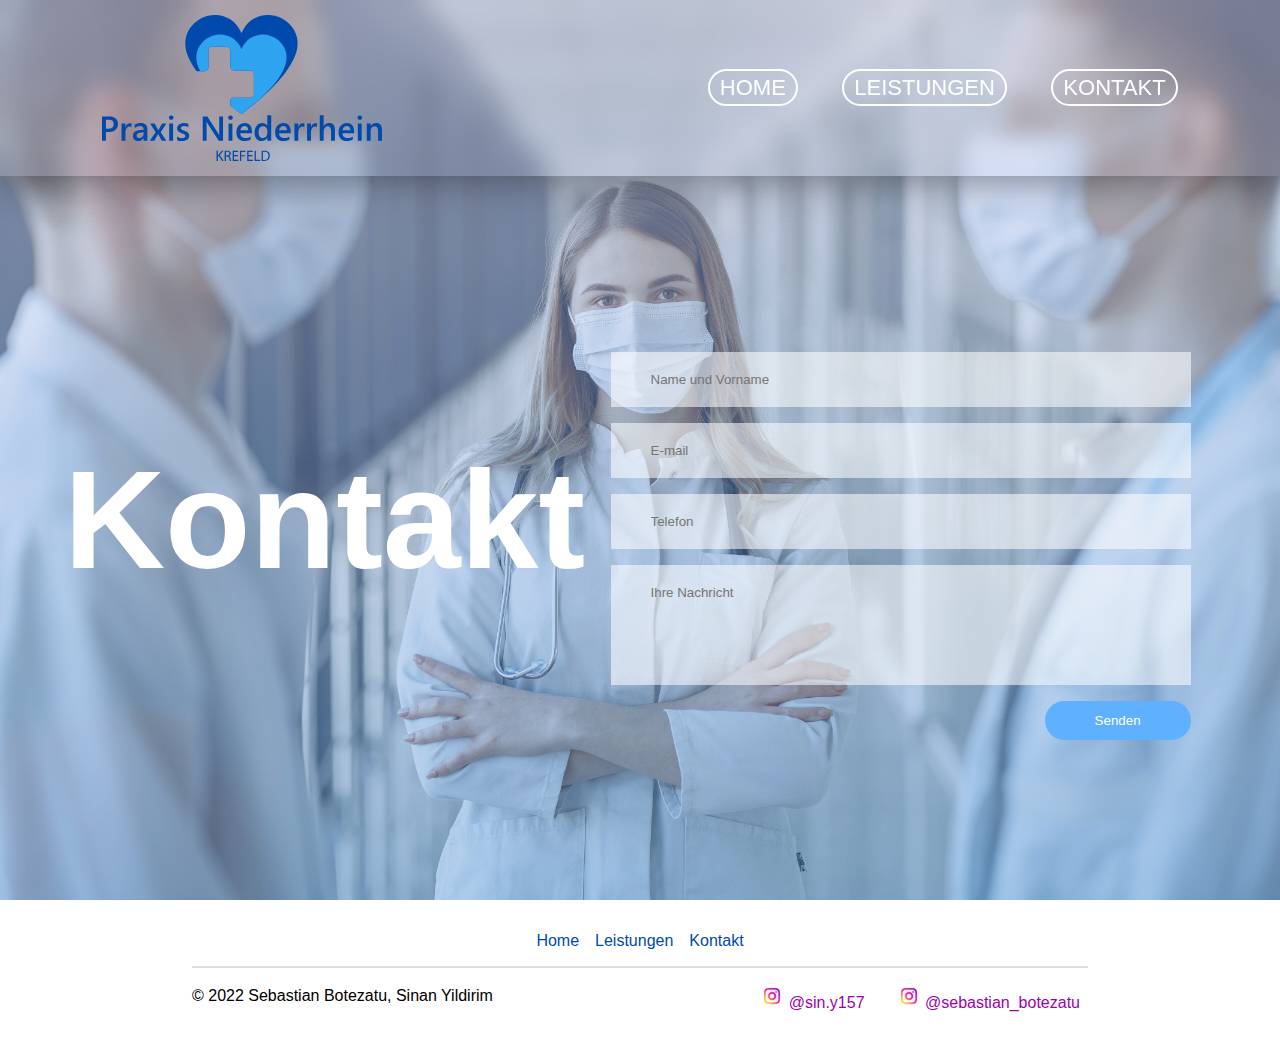
<file: public/kontakt.html>
<!DOCTYPE html>
<html>
    <head>
        <meta name="viewport" content="width=device-width, initial-scale=1.0">
        <title>Praxis Niederrhein - Hausärztliche Gemeinschaftspraxis</title>
        <link rel="stylesheet" href="style.css">
        <link rel="icon" href="media/logo.svg">
    </head>
    <body>
        <div class="navigator line">
        </div>
        <div class="main-content">
            <div class="background-img3"> </div>
            <div class="mainBackground2"> </div>
            <nav>
                <img src="media/logo.svg" class="logo">
                <ul>
                    <li><a href="index.html">HOME</a></li>
                    <li><a href="leistungen.html">LEISTUNGEN</a></li>
                    <li><a href="kontakt.html">KONTAKT</a></li>
                </ul>
            </nav>
            <div class="content-Leistung">
                <h1>Kontakt</h1>
            </div>
            <div class="kontakt-section">
                <form class="kontakt-form" action="kontakt.html" method="post">
                    <input type="text" class="kontakt-form-text" placeholder="Name und Vorname">
                    <input type="email" class="kontakt-form-text" placeholder="E-mail">
                    <input type="text" class="kontakt-form-text" placeholder="Telefon">
                    <textarea class="kontakt-form-text" placeholder="Ihre Nachricht"></textarea>
                    <input type="submit" class="kontakt-form-btn" value="Senden">
                </form>
            </div>
            </div>
        </div>
        <footer>
            <ul class="footer-nav">
                <li><a href="index.html">Home</a></li>
                <li><a href="leistungen.html">Leistungen</a></li>
                <li><a href="kontakt.html">Kontakt</a></li>
            </ul>
            <div class="footer-bottom">
                <div class="footer-copyright">
                    <span>© 2022 Sebastian Botezatu, Sinan Yildirim</span>
                </div>
            
                <ul class="footer-socials">
                    <a href="https://www.instagram.com/sin.y157">
                        <li>
                            <img width="24" height="24" src="media/instagram.png"/>
                            <p>@sin.y157</p>
                        </li>
                    </a>
                    <a href="https://www.instagram.com/sebastian_botezatu">
                        <li>
                            <img width="24" height="24" src="media/instagram.png"/>
                            <p>@sebastian_botezatu</p>
                        </li>
                    </a>
                </ul>
            </div>
        </footer>
    </body>
</html>
</file>
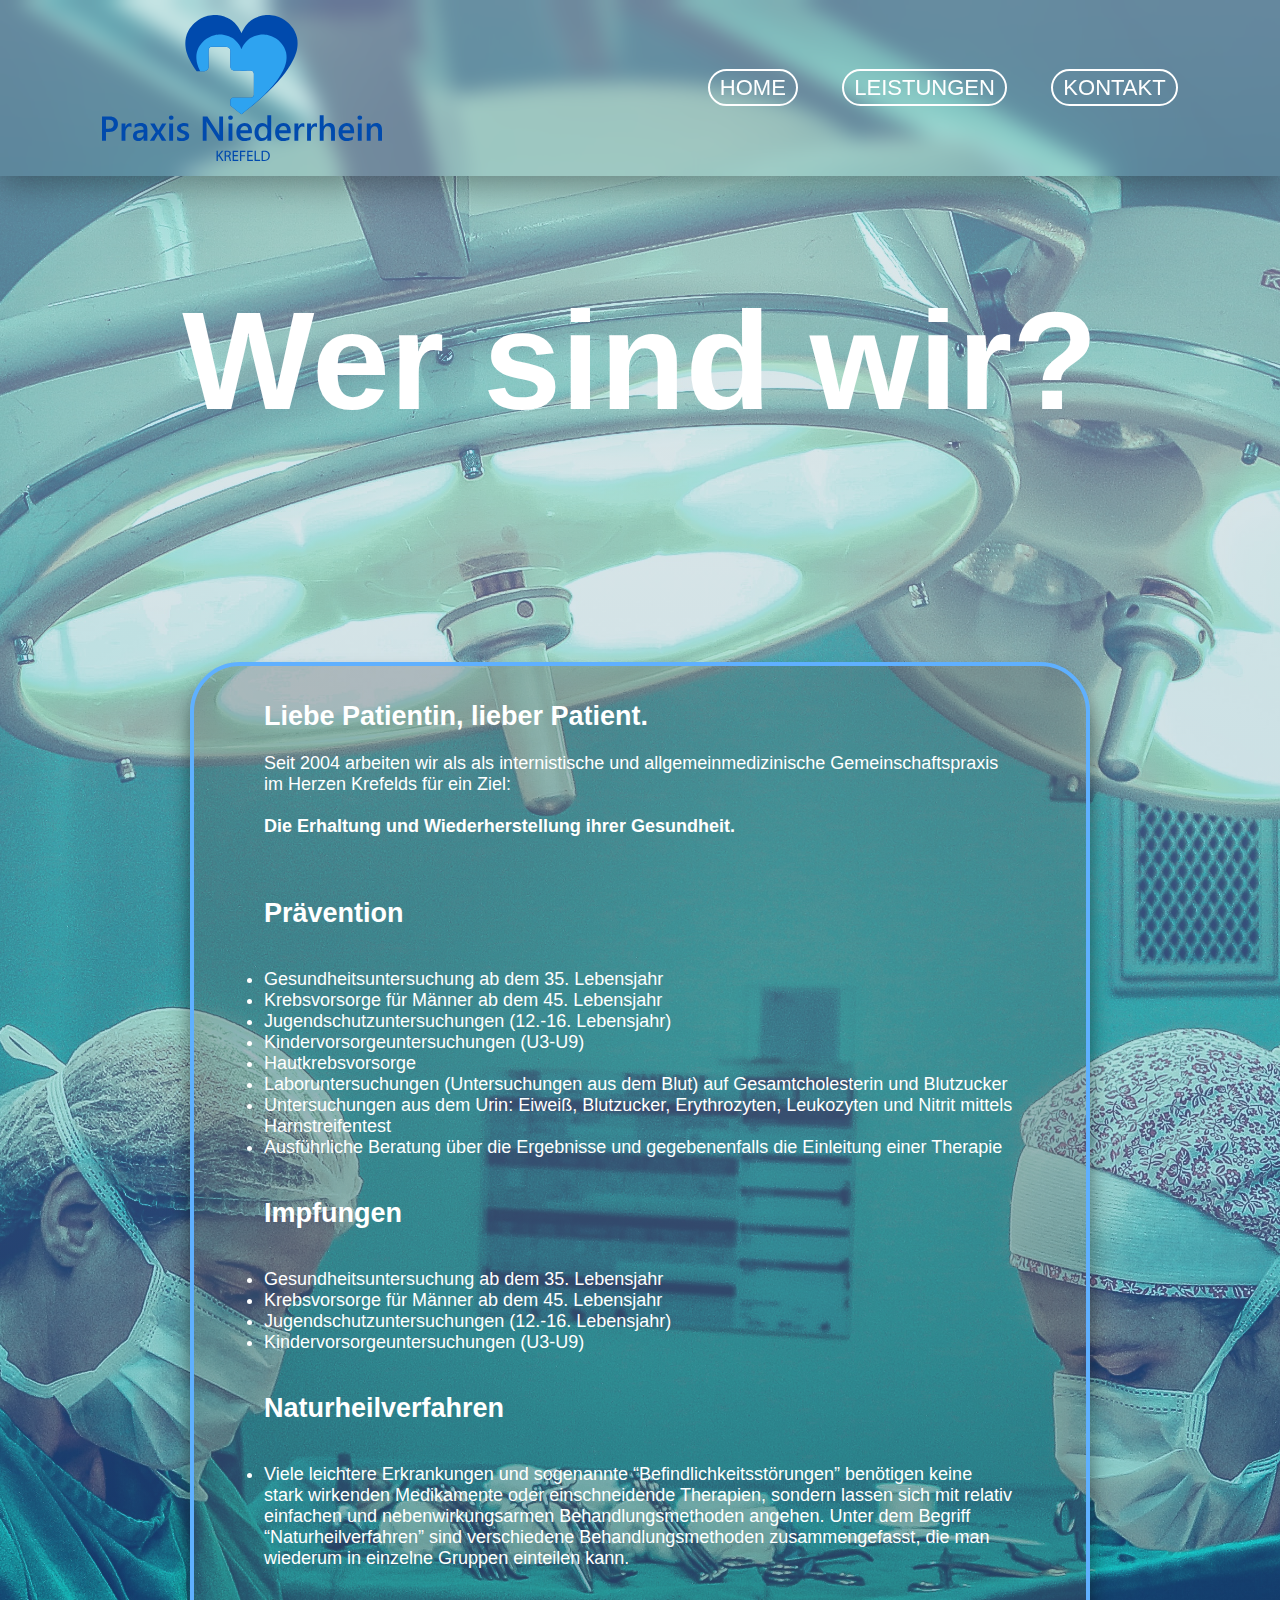
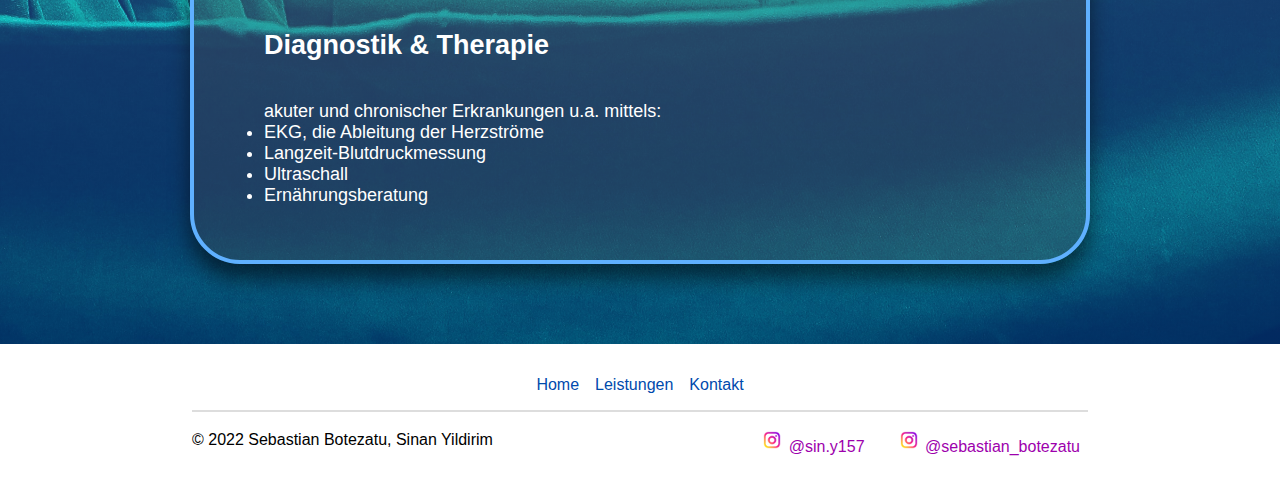
<file: public/leistungen.html>
<!DOCTYPE html>
<html>
    <head>
        <meta name="viewport" content="width=device-width, initial-scale=1.0">
        <title>Praxis Niederrhein - Hausärztliche Gemeinschaftspraxis</title>
        <link rel="stylesheet" href="style.css">
        <link rel="icon" href="media/logo.svg">
    </head>
    <body>
        <div class="navigator line">
        </div>
        <div class="main-content">
            <div class="background-img2"> </div>
            <div class="mainBackground2"> </div>
            <nav>
                <img src="media/logo.svg" class="logo">
                <ul>
                    <li><a href="index.html">HOME</a></li>
                    <li><a href="leistungen.html">LEISTUNGEN</a></li>
                    <li><a href="kontakt.html">KONTAKT</a></li>
                </ul>
            </nav>
            <div class="content-Leistung">
                <h1>Wer sind wir?</h1>
                <div class="textbox-leistung">
                    <div>
                        <br \>
                        <h2>Liebe Patientin, lieber Patient.</h2> 
                        <br \>
                        <p>
                        Seit 2004 arbeiten wir als als internistische und allgemeinmedizinische Gemeinschaftspraxis
                        im Herzen Krefelds für ein Ziel:</p> 
                        <br \>
                        <strong>Die Erhaltung und Wiederherstellung ihrer Gesundheit.</strong>
                        <br \>
                        <br \>
                        <h2 class="textbox-leistung-title">Prävention</h2>
                        <ul>
                            <li>Gesundheitsuntersuchung ab dem 35. Lebensjahr</li> 
                            <li>Krebsvorsorge für Männer ab dem 45. Lebensjahr</li> 
                            <li>Jugendschutzuntersuchungen (12.-16. Lebensjahr)</li>
                            <li>Kindervorsorgeuntersuchungen (U3-U9) </li>
                            <li>Hautkrebsvorsorge</li> 
                            <li>Laboruntersuchungen (Untersuchungen aus dem Blut) auf Gesamtcholesterin und Blutzucker</li> 
                            <li>Untersuchungen aus dem Urin: Eiweiß, Blutzucker, Erythrozyten, Leukozyten und Nitrit mittels Harnstreifentest</li> 
                            <li>Ausführliche Beratung über die Ergebnisse und gegebenenfalls die Einleitung einer Therapie </li> 
                        </ul>
                        <h2 class="textbox-leistung-title">Impfungen</h2>
                            <ul>
                                <li>Gesundheitsuntersuchung ab dem 35. Lebensjahr</li> 
                                <li>Krebsvorsorge für Männer ab dem 45. Lebensjahr</li> 
                                <li>Jugendschutzuntersuchungen (12.-16. Lebensjahr)</li> 
                                <li>Kindervorsorgeuntersuchungen (U3-U9) </li>
                            </ul>

                        <h2 class="textbox-leistung-title">Naturheilverfahren</h2>
                            <ul>
                               <li> Viele leichtere Erkrankungen und sogenannte “Befindlichkeitsstörungen” benötigen keine stark wirkenden 
                                Medikamente oder einschneidende Therapien, sondern lassen sich mit relativ einfachen und nebenwirkungsarmen Behandlungsmethoden angehen. 
                                Unter dem Begriff “Naturheilverfahren” sind verschiedene Behandlungsmethoden zusammengefasst, 
                                die man wiederum in einzelne Gruppen einteilen kann.
                                </li>
                                <br \>
                            </ul>
                        <h2 class="textbox-leistung-title">Diagnostik & Therapie</h2>
                            <ul>akuter und chronischer Erkrankungen u.a. mittels:
                                <li>EKG, die Ableitung der Herzströme</li>
                                <li>Langzeit-Blutdruckmessung</li>
                                <li>Ultraschall</li>
                                <li>Ernährungsberatung</li>
                            </ul>
                    </div>
                </div>
            </div>
        </div>
        <footer>
            <ul class="footer-nav">
                <li><a href="index.html">Home</a></li>
                <li><a href="leistungen.html">Leistungen</a></li>
                <li><a href="kontakt.html">Kontakt</a></li>
            </ul>
            <div class="footer-bottom">
                <div class="footer-copyright">
                    <span>© 2022 Sebastian Botezatu, Sinan Yildirim</span>
                </div>
            
                <ul class="footer-socials">
                    <a href="https://www.instagram.com/sin.y157">
                        <li>
                            <img width="24" height="24" src="media/instagram.png"/>
                            <p>@sin.y157</p>
                        </li>
                    </a>
                    <a href="https://www.instagram.com/sebastian_botezatu">
                        <li>
                            <img width="24" height="24" src="media/instagram.png"/>
                            <p>@sebastian_botezatu</p>
                        </li>
                    </a>
                </ul>
            </div>
        </footer>
    </body>
</html>
</file>
<file: public/style.css>
*{
    margin: 0;
    padding: 0;
    box-sizing: border-box;
    font-family: 'Poppins', sans-serif;
}

body{
    min-height: 100vh;
}

.main-content 
{
    width: 100%;
    position: relative;
    padding: 0 5%;
    display: flex;
    align-items: center;
    justify-content: center;
    min-height: 100vh;
}

/*For index.html*/
.mainBackground {
    width: 100%;
    height: 100%;
    background-image: linear-gradient(rgba(201, 214, 255, 0.5),rgba(5, 117, 230, 0.3));
    /*--background-image: linear-gradient(rgba(5, 117, 230, 0.4), rgba(0, 247, 96, 0.1));--*/
    position: relative;
    padding: 0 5%;
    display: flex;
    align-items: center;
    justify-content: center;
    min-height: 100vh;
}

/*For leistungen.html */
.mainBackground2 {
    width: 100%;
    height: 100%;
    background-image: linear-gradient(rgba(201, 214, 255, 0.5),rgba(5, 117, 230, 0.3));
    /*--background-image: linear-gradient(rgba(5, 117, 230, 0.4), rgba(0, 247, 96, 0.1));--*/
    position: absolute;
    padding: 0 5%;
    display: flex;
    align-items: center;
    justify-content: center;
    z-index: -1;
}

/*Navigation bar */
nav{
    width: 100%;
    height: 11em;
    position: absolute;
    top: 0;
    left: 0;
    padding: 20px 8%;
    display: flex;
    align-items: center;
    justify-content: space-between;
    box-shadow: 0 8px 32px 0 rgba(0, 0, 0, 0.35);
    backdrop-filter: blur(10px);
}
/*Logo */
nav .logo{
    width: 280px;
}
/*Navigation buttons */
nav ul li{
    list-style: none;
    display: inline-block;
    margin-left: 40px;
}
/*Navigation buttons text */
nav ul li a{
    text-decoration: none;
    color: #fff;
    font-size: 22px;
    border: 2px solid #fff;
    padding: 4px 10px;
    border-radius: 50px;
    transition: 0.5s;
}
/*Navigation buttons "on Hover" effect */
nav ul li a:hover{
    -webkit-text-stroke: 1px #5FB0FF;
}

/*Element: big text in the middle for index.html */
.content{
    text-align: center;
}
/*Its Text design */
.content h1{
    text-decoration: none;
    font-size: 120px;
    color: #fff;
    font-weight: 600;
    transition: 0.5s;
}
/*"On Hover" effect for the text in the middle */
.content h1:hover{
    -webkit-text-stroke: 2px #fff;
    color: transparent;
}
/*The button underneath the big text from index.html */
.content a{
    text-decoration: none;
    display: inline-block;
    color: #fff;
    font-size: 24px;
    border: 4px solid #5FB0FF;
    padding: 14px 70px ;
    border-radius: 50px;
    margin-top: 20px;
    transition: 0.5s;
}
/*"On Hover" effect for the button */
.content a:hover{
    -webkit-text-stroke: 1px #5FB0FF;
}
/* */
/* */
/*Element: big text in the middle for leistungen.html */
.content-Leistung{
    text-align: center;
}
/*Its text design */
.content-Leistung h1{
    text-decoration: none;
    font-size: 140px;
    color: #fff;
    font-weight: 600;
    transition: 0.5s;
    margin-top: 2em;
    margin-bottom: 1em;
}
/*"On Hover" effect for the text in the middle from leistungen.html */
.content-Leistung h1:hover{
    -webkit-text-stroke: 2px #FFF;
    color: transparent;
}
/* */
/* */
/*The background Video from index.html */
.back-video{
    position: absolute;
    right: 0;
    bottom: 0;
    z-index: -1;
}
/*Commands to keep the minimum aspect-ratio of the background video */
@media (min-aspect-ratio: 16/9){
    .back-video{
        width: 100%;
        height: auto;
    }
}
/*Commands to keep the maximum aspect-ratio of the background video */
@media (max-aspect-ratio: 16/9){
    .back-video{
        width: auto;
        height: 100%;
    }
}
/* */
/* */
/* */
/*The text-box from leistungen.html */
.textbox-leistung{
    margin-left: auto;
    margin-right: auto;
    min-height: 10em;
    display: table-cell;
    vertical-align: middle;
    width: 56em;
    padding: 80px;
}
/*The text within the box */
.textbox-leistung div{
    align-items: center;
    display:inline-block;
    color: #fff;
    font-size: 18px;
    border: 4px solid #5FB0FF;
    padding: 14px 70px ;
    border-radius: 50px;
    text-align: left;
    box-shadow: 0 15px 20px rgb(0 0 0 / 50%);
    background: rgba(80, 84, 87, 0.295);
    width: 900px;
}

.textbox-leistung ul {
    margin-top: 40px;
    margin-bottom: 40px;
}

.textbox-leistung-title {
    margin-top: 40px;
}


/* */
/* */
/*The Contact-Form element */
.kontakt-section{
    margin-left: auto;
    margin-right: auto;
    min-height: 10em;
    display: table-cell;
    vertical-align: middle;
    width: 56em;
    /* Center element */
    margin-top: auto;
    margin-bottom: auto;
    /* navbar spacing */
    padding-top: 11em;
}
.kontakt-section h1{
text-align: center;
}

/*Each individual cell (Name, E-mail etc) */
.kontakt-form{
    max-width: 600px;
    margin: auto;
    padding: 0 10px;
    overflow: hidden;
}
/*Styling the text within those cells*/
.kontakt-form-text{
    background: #ffffff8e;
    display: block;
    width: 100%;
    box-sizing: border-box;
    margin: 16px 0;
    border: 0;
    padding: 20px 40px;
    outline: none;
    color: #ddd
    transition: 0.5s;
}
/*When inside one of those cells, the cell glows*/
.kontakt-form-text:focus{
    box-shadow: 0 0 10px 4px rgb(95, 176, 255);
}
/*Styling the message box*/
textarea.kontakt-form-text{
    resize: none;
    height: 120px;
}
/*The "Send" button*/
.kontakt-form-btn{
    float: right;
    border: 0;
    background: #5FB0FF;
    color: #fff;
    padding: 12px 50px;
    border-radius: 20px;
    cursor: pointer;
    transition: 0.5;
}
/*The "Send" button - on cursor hover, change color*/
.kontakt-form-btn:hover{
    background: rgb(35, 136, 238);
}

/* */
/* */
/* */


/* */
/* */
/* */
/*The background image from leistungen.html */
.background-img2{
    background-image: url(media/bckimg3.jpg);
    height: 100%;
    width: 100%;
    background-position: center;
    background-repeat: no-repeat;
    background-size: cover;
    position: absolute;
    z-index: -2;
}
/*The background image from kontakt.html */
.background-img3{
    background-image: url(media/bckimg4.jpg);
    height: 100%;
    width: 100%;
    background-position: center;
    background-repeat: no-repeat;
    background-size: cover;
    position: absolute;
    z-index: -2;
}

footer {
    padding-top: 2rem;
    padding-bottom: 2rem;
    margin-left: 15%;
    margin-right: 15%;
}

.footer-nav {
    justify-content: center;
    border-bottom: 2px;
    border-color: #DDDDDD;
    border-bottom-style: solid;
    padding-bottom: 1rem;
    display: flex;
    flex-wrap: wrap;
    list-style: none;
}

.footer-nav li a {
    padding-left: 0.5rem;
    padding-right: 0.5rem;
    text-decoration: none;
    color: #004aad;
}

.footer-nav li a:hover {
    color: #2ea3f0;
}

.footer-bottom {
    display: flex;
    flex-wrap: wrap;
    justify-content: space-between;
    align-items: center;
    margin-top: 1rem;
    margin-bottom: 1rem;
}

.footer-copyright {
    display: flex;
    align-items: center;
}

.footer-socials {
    display: flex;
    flex-wrap: wrap;
    list-style: none;
    justify-content: end;
}

.footer-socials a {
    padding-left: 0.5rem;
    padding-right: 0.5rem;
    text-decoration: none;
    text-align: center;
    height: 24px;
}

.footer-socials a li p {
    color: #9d00ad;
    margin-top: auto;
    margin-bottom: auto;
    display: inline-block;
}

.footer-socials li {
    margin-left: 1rem;
}

#features {
    padding-top: 50px;
}

#features h2 {
    margin-top: 25px;
    height: 75px;
}

#features ul {
    justify-content: center;
    padding-bottom: 1rem;
    display: flex;
    flex-wrap: wrap;
    list-style: none;
    text-align: center;
}

#features ul li {
    width: 200px;
    height: 350px;
    margin-left: 3rem;
    margin-right: 3rem;
}

.feature-text{

}

.feature-image{
}

#section-contact {
    background-color: #d7f2ff;
    text-align: center;
    margin-bottom: 2rem;
}

#section-contact p {
    display: inline-block;
    font-size: 30px;
    margin-top: auto;
    margin-bottom:auto;
}

#section-contact a {
    text-decoration: none;
    display: inline-block;
    font-size: 24px;
    border: 4px solid #5FB0FF;
    color: #000;
    padding: 14px 70px;
    border-radius: 50px;
    margin-top: auto;
    margin-bottom: auto;
    margin-left: 40px;
}

#section-contact div {
    padding-top: 50px;
    padding-bottom: 50px;
}
</file>
